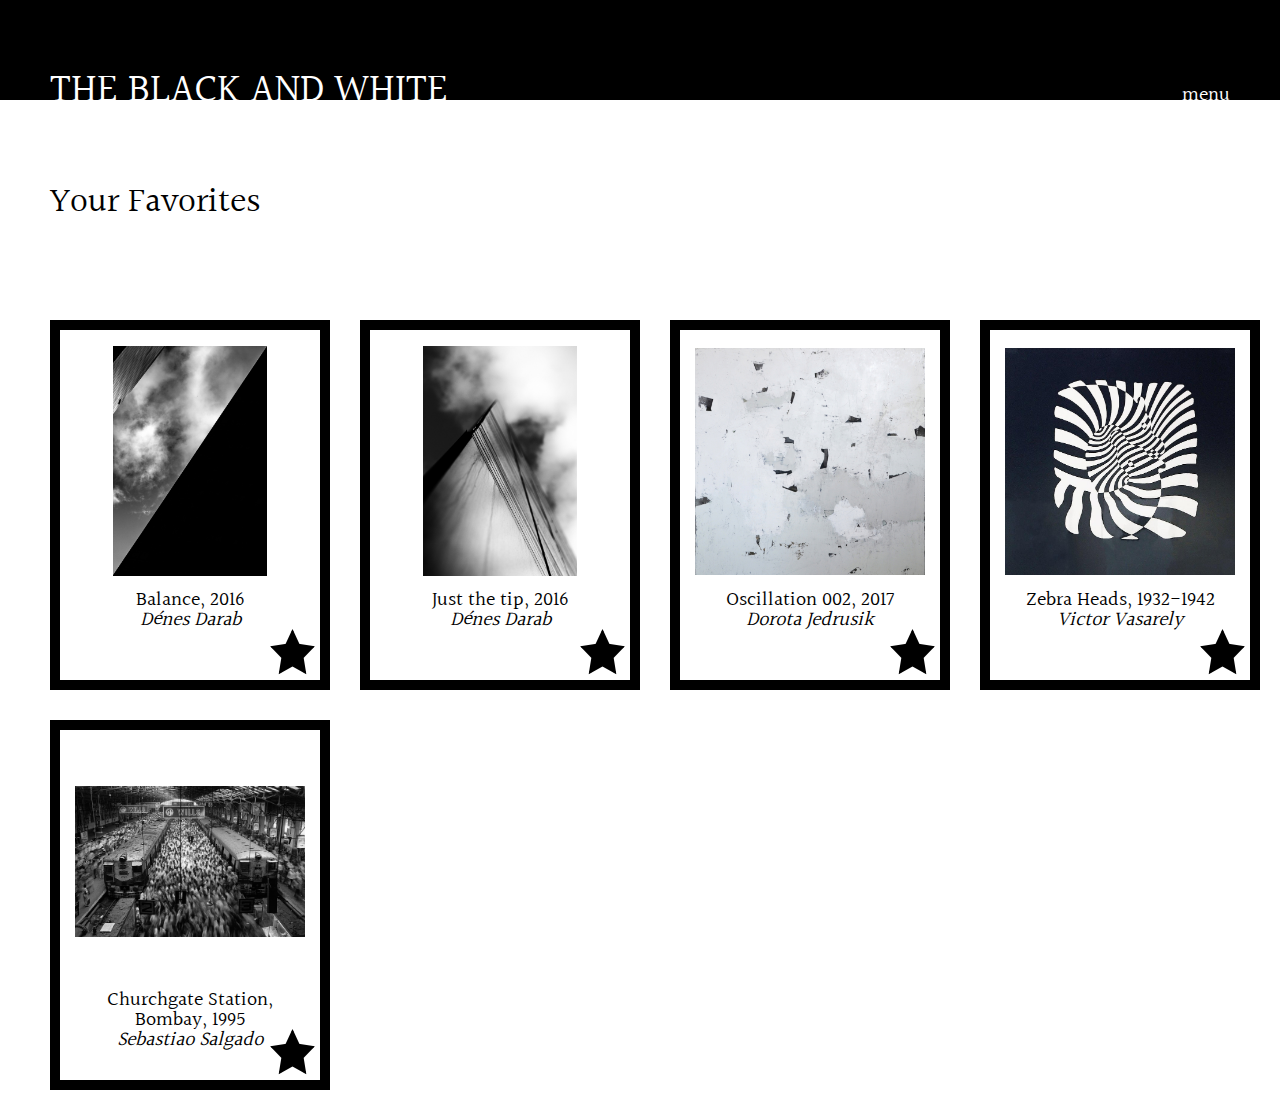
<file: index.html>
<!DOCTYPE html>
<html>

<head>
  <meta charset="UTF-8">
  <title>The Dani And Adri</title>
  <link href="./css/style.css" rel="stylesheet">
  <link href="https://fonts.googleapis.com/css?family=Halant:500&display=swap&subset=latin-ext" rel="stylesheet">
  <script src="https://ajax.googleapis.com/ajax/libs/jquery/3.4.1/jquery.min.js"></script>
  <script src="./scripts/script.js"></script>
</head>

<body>
  <div class="header-box" id="header-box">
    <a href="#" class="logo" id="logo">the black and white</a>
    <p class="menu" id="menu">menu</p>
  </div>

  <div class="page" id="page">

    <p class="page-title" id="page-title">your favorites</p>

    <div class="content-strip" id="content-strip">
    </div>
  </div>

</body>

</html>
</file>
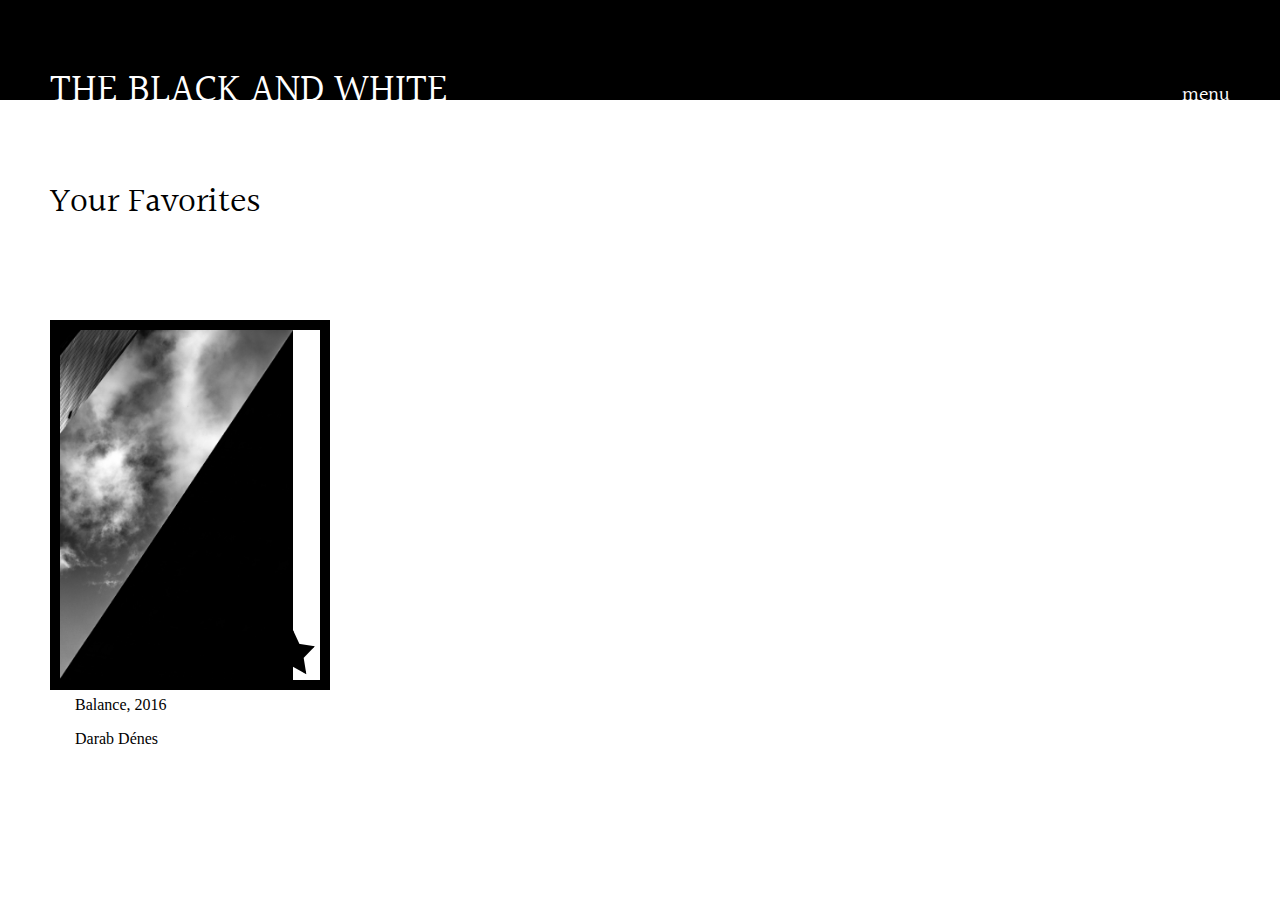
<file: favorites.html>
<!DOCTYPE html>
<html>

<head>
  <meta charset="UTF-8">
  <title>The Black And White</title>
  <link href="./css/style.css" rel="stylesheet">
  <link href="https://fonts.googleapis.com/css?family=Halant:500&display=swap" rel="stylesheet">
</head>

<body>
  <div class="header-box" id="header-box">
    <a href="#" class="logo" id="logo">the black and white</a>
    <p class="menu" id="menu">menu</p>
  </div>

  <div class="page" id="page">

    <p class="page-title" id="page-title">your favorites</p>

    <div class="content-strip" id="content-strip">
      <div class="item" id="item">
        <img class="artifact" id="artifact" src="./images/darabdenesbalance.jpg" />
        <div class="description" id="description">
          <p class="artifact-title-year" id="artifact-title-year">Balance, 2016 </p>
          <p class="artifact-author" id="artifact-author">Darab Dénes </p>
          <img class="star" id="star" src="./images/starfilled.png" />
        </div>
      </div>
    </div>
  </div>

</body>

</html>
</file>
<file: css/style.css>
body
{
    margin: 0;
}

.header-box
{
    position: relative;

    height: 100px;

    background-color: black;
}

.logo
{
    font-family: 'Halant', serif;
    font-size: 40px;

    position: absolute;
    bottom: -22px;
    left: 50px;

    margin: 0;

    text-transform: uppercase;

    color: white;
}

.menu
{
    font-family: 'Halant', serif;
    font-size: 20px;

    position: absolute;
    right: 50px;
    bottom: -11px;

    margin: 0;

    color: white;
}

.page
{
    padding-left: 35px;
}

.page-title
{
    font-family: 'Halant', serif;
    font-size: 35px;

    margin-top: 75px;
    margin-bottom: 75px;
    margin-left: 15px;

    text-transform: capitalize;
}

.item
{
    position: relative;

    float: left;

    width: 260px;
    height: 350px;
    margin: 15px;

    border-width: 10px;
    border-style: solid;
    border-color: black;
}

.thumbnail
{
    line-height: 230px;

    width: 230px;
    height: 230px;
    margin: 15px;

    text-align: center;
}

.artifact
{
    max-width: 100%;
    max-height: 100%;

    vertical-align: middle;
}

.description
{
    margin-right: 15px;
    margin-left: 15px;
}

.description-text
{
    font-family: 'Halant', serif;
    font-size: 20px;
    line-height: 20px;

    margin: 0;

    text-align: center;
}

.italic-text
{
    font-style: italic;
}

.star
{
    position: absolute;
    right: 0;
    bottom: 0;

    margin: 5px;

    cursor: pointer;
}

.filled
{
    content: url('../images/starfilled.png');
}

.outline
{
    content: url('../images/staroutline.png');
}

.faded
{
    opacity: .15;
}
</file>
